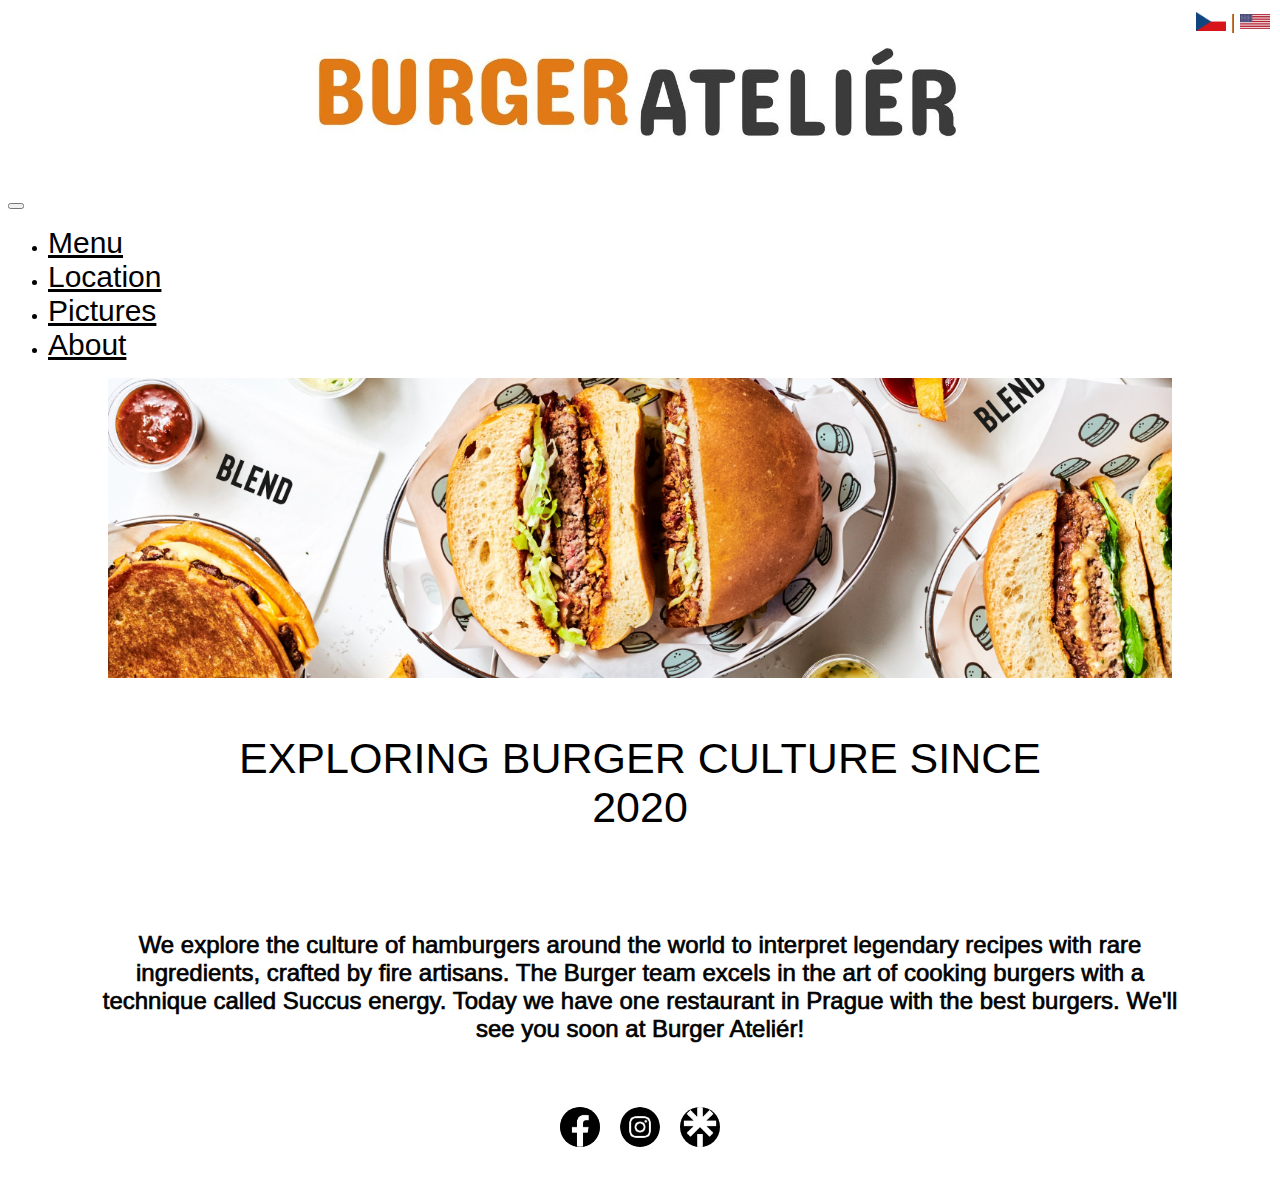
<file: index.html>
<!doctype html>
<html lang="en">
  <head>
    <meta charset="utf-8">
    <meta name="viewport" content="width=device-width, initial-scale=1">
    <title>Burger Ateliér</title>
    <link href="https://cdn.jsdelivr.net/npm/bootstrap@5.3.2/dist/css/bootstrap.min.css" rel="stylesheet" integrity="sha384-T3c6CoIi6uLrA9TneNEoa7RxnatzjcDSCmG1MXxSR1GAsXEV/Dwwykc2MPK8M2HN" crossorigin="anonymous">
    <link href="main.css" rel="stylesheet" type="text/css">
</head>
  <body>
    <div id="languageSwitch">
        <img src="pictures/cz.png" alt="Czech" onclick="setLang('cz')">
        <span>|</span>
        <img src="pictures/us.png" alt="US" onclick="setLang('en')">
    </div>
    <div class="head">
        <a href="index.html"><img src="pictures/name_logo.jpeg" alt="logo"></a>
    </div>
    <div class="header">
        <nav class="navbar navbar-expand-lg">
            <div class="container-fluid justify-content-between">
                
                <!-- Toggler/collapsible Button for mobile view -->
                <button class="navbar-toggler" type="button" data-bs-toggle="collapse" 
                        data-bs-target="#navbarResponsive" aria-controls="navbarResponsive" 
                        aria-expanded="false" aria-label="Toggle navigation">
                    <span class="navbar-toggler-icon"></span>
                </button>
    
                <!-- Navbar links -->
                <div class="collapse navbar-collapse" id="navbarResponsive">
                    <!-- Center items -->
                    <ul class="navbar-nav mx-auto">
                        <li class="nav-item">
                            <a class="nav-link" href="menu.html">Menu</a>
                        </li>
                        <li class="nav-item">
                            <a class="nav-link" href="location.html">Location</a>
                        </li>
                        <li class="nav-item">
                            <a class="nav-link" href="pictures.html">Pictures</a>
                        </li>
                        <li class="nav-item">
                            <a class="nav-link" href="about.html">About</a>
                        </li>
                    </ul>
                </div>
            </div>
        </nav>
    </div>
    
    <div class = "logo">
        <img src="pictures/test_logo.jpeg" alt="Logo">
    </div>
    <div id='text'>
        <div class="burger-text">
            <h2 lang='en'>EXPLORING BURGER CULTURE SINCE <br> 2020 </h2>
            <h2 lang='cz'>PROZKOUMÁVÁNÍ KULTURY HAMBURGERŮ OD <br> 2020</h2>
        </div>
        <div class="history-block">
            <p lang='en'>
                We explore the culture of hamburgers around the world to interpret legendary recipes with rare ingredients, crafted by fire artisans. The Burger team excels in the art of cooking burgers with a technique called Succus energy. Today we have one restaurant in Prague with the best burgers. We'll see you soon at Burger Ateliér!
            </p>
            <p lang='cz'>
                Prozkoumáváme kulturu hamburgerů po celém světě, abychom interpretovali legendární recepty s vzácnými ingrediencemi, vytvořené ohnivými umělci. Tým Burgeru exceluje v umění vaření burgerů pomocí techniky nazývané energie Succus. Dnes máme jeden restauraci v Praze s nejlepšími hamburgery. Brzy vás uvidíme v Burger Ateliér!
            </p>
        </div>
    </div>
    <footer>
        <div class="footer-container">
          <div class="social-icons">
            <a href="https://www.facebook.com/profile.php?id=61553385055670" target="_blank"><img src="pictures/facebook_icon.png" alt="Facebook"></a>
            <a href="https://www.instagram.com/burgeratelier/" target="_blank"><img src="pictures/instagram_icon.png" alt="Instagram"></a>
            <a href="https://l.facebook.com/l.php?u=https%3A%2F%2Flinktr.ee%2Fburgeratelier%3Ffbclid%3DIwAR17xxe9Kx7H_q-2rs1Njg72mYBB1C3CKdGrD5TphWrRk_N9sjRg1ttoL7s&h=AT3imqvihuPYZsE1CK614ztshZ5wx9M25t2qYFsLu6nI3tfp7FdQXDojZExz6yYcFk2msrfz9EkWK8uo3JegLmPk2kQrLMT7h7iwTAeT_QfYWo-udK8xBiQpPvZGPOXaq3GiteHoLwym6P07l0WmaU5cgHE" target="_blank"><img src="pictures/linktree_icon.png" alt="Linktree"></a>
          </div>
        </div>
      </footer>
        <script src="https://cdn.jsdelivr.net/npm/bootstrap@5.3.2/dist/js/bootstrap.bundle.min.js" integrity="sha384-C6RzsynM9kWDrMNeT87bh95OGNyZPhcTNXj1NW7RuBCsyN/o0jlpcV8Qyq46cDfL" crossorigin="anonymous"></script>
        <script src="lang.js"></script>
  </body>
</html>
</file>
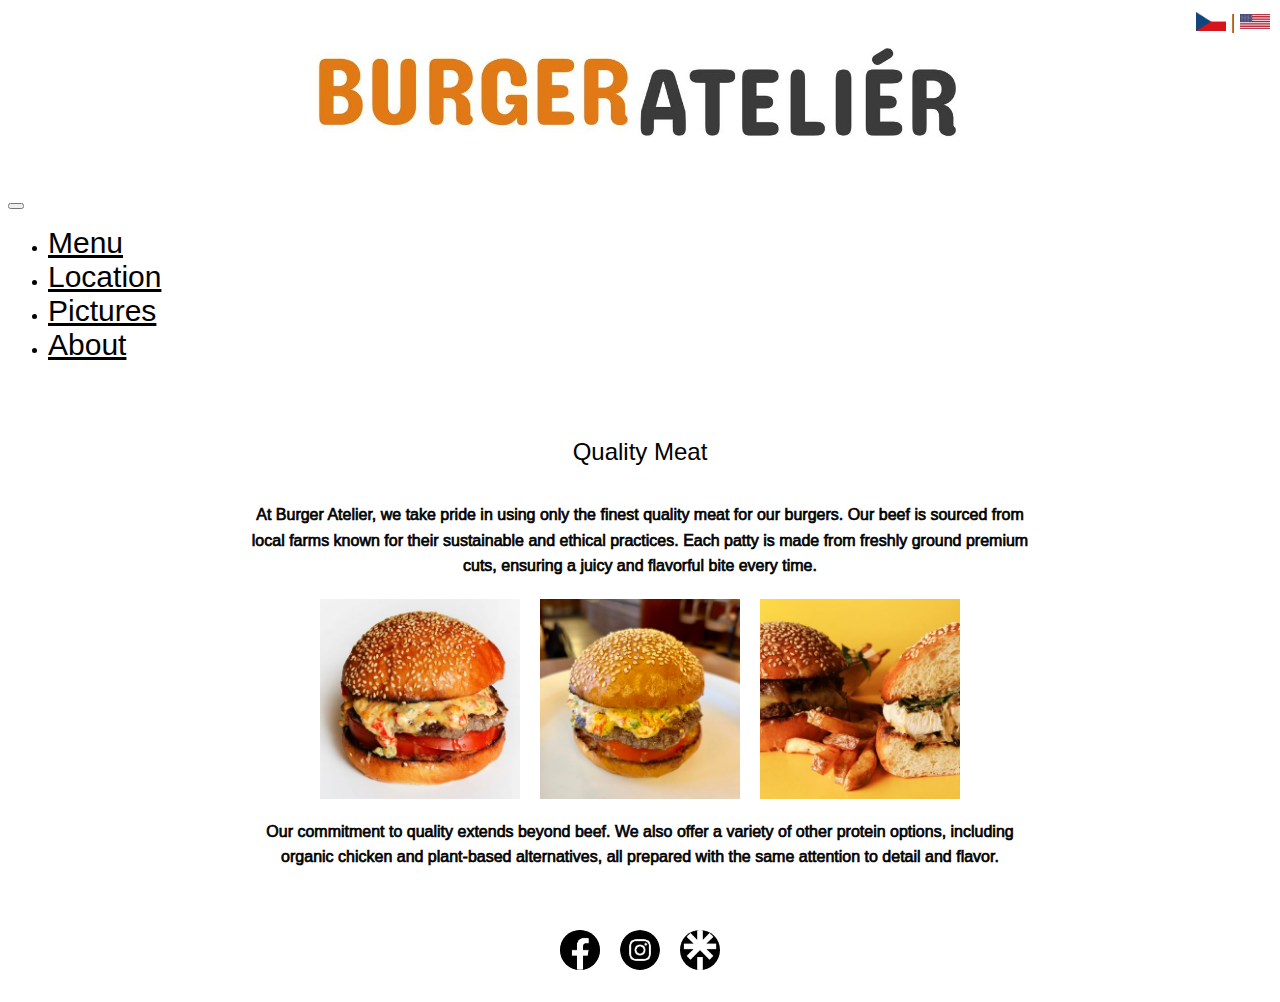
<file: about.html>
<!doctype html>
<html lang="en">
  <head>
    <meta charset="utf-8">
    <meta name="viewport" content="width=device-width, initial-scale=1">
    <title>Burger Ateliér</title>
    <link href="https://cdn.jsdelivr.net/npm/bootstrap@5.3.2/dist/css/bootstrap.min.css" rel="stylesheet" integrity="sha384-T3c6CoIi6uLrA9TneNEoa7RxnatzjcDSCmG1MXxSR1GAsXEV/Dwwykc2MPK8M2HN" crossorigin="anonymous">
    <link href="main.css" rel="stylesheet" type="text/css">
</head>
  <body>
    
    <div id="languageSwitch">
        <img src="pictures/cz.png" alt="Czech" onclick="setLang('cz')">
        <span>|</span>
        <img src="pictures/us.png" alt="US" onclick="setLang('en')">
    </div>
    <div class="head">
        <a href="index.html"><img src="pictures/name_logo.jpeg" alt="logo"></a>
    </div>
    <div class="header">
        <nav class="navbar navbar-expand-lg">
            <div class="container-fluid justify-content-between">
                
                <!-- Toggler/collapsible Button for mobile view -->
                <button class="navbar-toggler" type="button" data-bs-toggle="collapse" 
                        data-bs-target="#navbarResponsive" aria-controls="navbarResponsive" 
                        aria-expanded="false" aria-label="Toggle navigation">
                    <span class="navbar-toggler-icon"></span>
                </button>
    
                <!-- Navbar links -->
                <div class="collapse navbar-collapse" id="navbarResponsive">
                    <!-- Center items -->
                    <ul class="navbar-nav mx-auto">
                        <li class="nav-item">
                            <a class="nav-link" href="menu.html">Menu</a>
                        </li>
                        <li class="nav-item">
                            <a class="nav-link" href="location.html">Location</a>
                        </li>
                        <li class="nav-item">
                            <a class="nav-link" href="pictures.html">Pictures</a>
                        </li>
                        <li class="nav-item">
                            <a class="nav-link" href="about.html">About</a>
                        </li>
                    </ul>
                </div>
            </div>
        </nav>
    </div>

    <div class="container">
        <div class="section">
            <div id="text">
                <h2 lang='en'>Quality Meat</h2>
                <h2 lang='cz'>Kvalitní Maso</h2>
                <p lang='en'>At Burger Atelier, we take pride in using only the finest quality meat for our burgers. Our beef is sourced from local farms known for their sustainable and ethical practices. Each patty is made from freshly ground premium cuts, ensuring a juicy and flavorful bite every time.</p>
                <p lang='cz'>V Burger Atelier se pyšně používá pouze nejkvalitnější maso pro naše hamburgery. Naše hovězí maso pochází z místních farem známých svými udržitelnými a etickými postupy. Každý karbanátek je vyroben z čerstvě namletých prvotřídních kusů, což zaručuje šťavnatou a chutnou chuť pokaždé.</p>
                <div class="image-container">
                    <img src="pictures/food/burger1.jpeg" alt="Burger 1">
                    <img src="pictures/food/burger2.jpeg" alt="Burger 2">
                    <img src="pictures/food/burger3.jpeg" alt="Burger 3">
                </div>
                <p lang='en'>Our commitment to quality extends beyond beef. We also offer a variety of other protein options, including organic chicken and plant-based alternatives, all prepared with the same attention to detail and flavor.</p>
                <p lang='cz'>Náš závazek kvalitě sahá dál než jen k hovězímu masu. Nabízíme také širokou škálu dalších možností bílkovin, včetně ekologického kuřecího masa a rostlinných alternativ, všechny připravené s tou samou pozorností k detailu a chuti.</p>
            </div>
        </div>
      </div>   

    <footer>
        <div class="footer-container">
          <div class="social-icons">
            <a href="https://www.facebook.com/profile.php?id=61553385055670" target="_blank"><img src="pictures/facebook_icon.png" alt="Facebook"></a>
            <a href="https://www.instagram.com/burgeratelier/" target="_blank"><img src="pictures/instagram_icon.png" alt="Instagram"></a>
            <a href="https://l.facebook.com/l.php?u=https%3A%2F%2Flinktr.ee%2Fburgeratelier%3Ffbclid%3DIwAR17xxe9Kx7H_q-2rs1Njg72mYBB1C3CKdGrD5TphWrRk_N9sjRg1ttoL7s&h=AT3imqvihuPYZsE1CK614ztshZ5wx9M25t2qYFsLu6nI3tfp7FdQXDojZExz6yYcFk2msrfz9EkWK8uo3JegLmPk2kQrLMT7h7iwTAeT_QfYWo-udK8xBiQpPvZGPOXaq3GiteHoLwym6P07l0WmaU5cgHE" target="_blank"><img src="pictures/linktree_icon.png" alt="Linktree"></a>
          </div>
        </div>
      </footer>
      <script src="https://cdn.jsdelivr.net/npm/bootstrap@5.3.2/dist/js/bootstrap.bundle.min.js" integrity="sha384-C6RzsynM9kWDrMNeT87bh95OGNyZPhcTNXj1NW7RuBCsyN/o0jlpcV8Qyq46cDfL" crossorigin="anonymous"></script>
      <script src="lang.js"></script>

    </body>
</html>
</file>
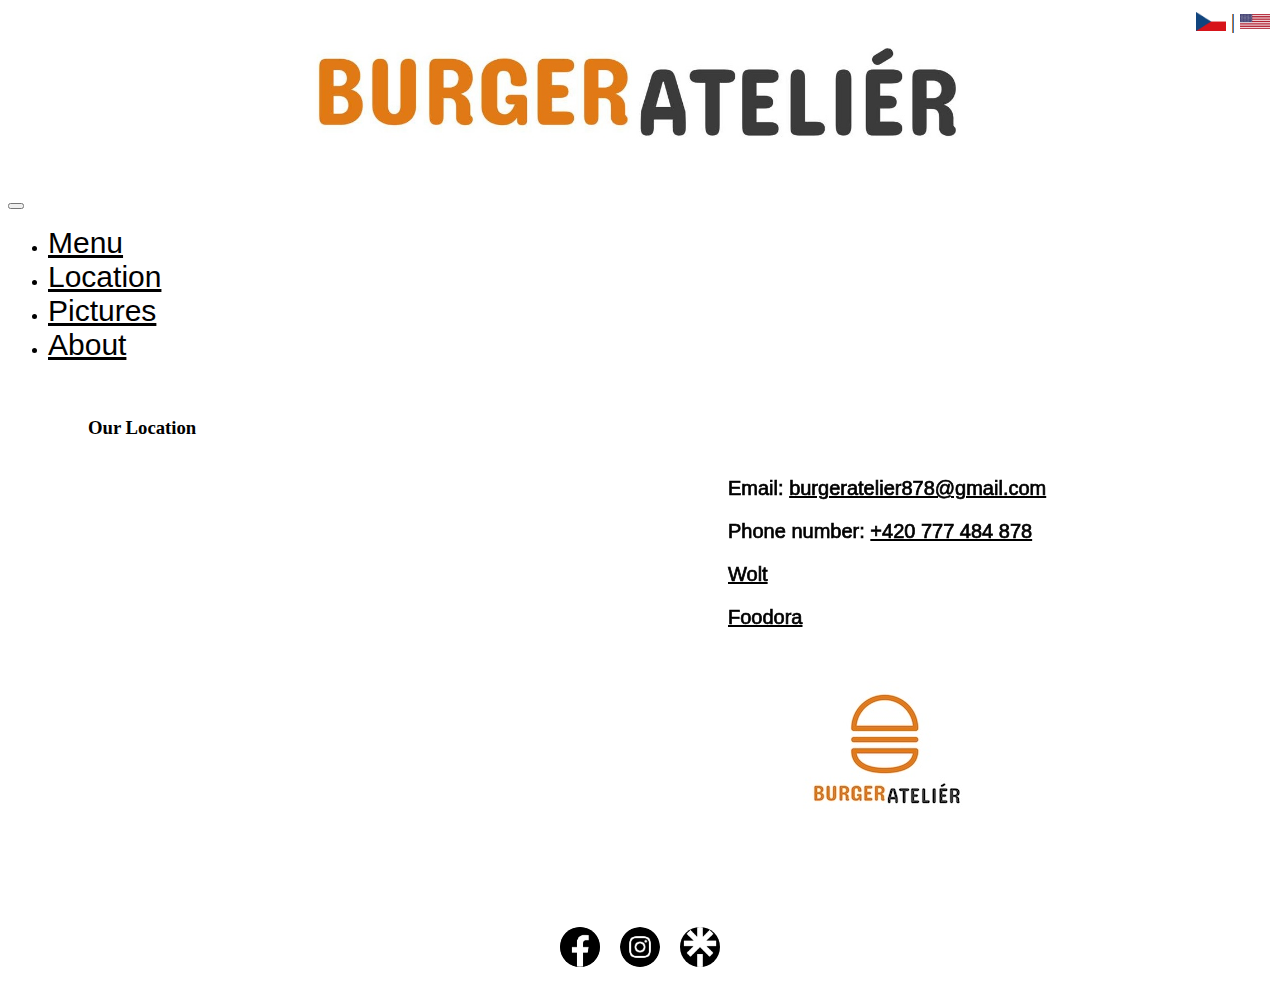
<file: location.html>
<!doctype html>
<html lang="en">
  <head>
    <meta charset="utf-8">
    <meta name="viewport" content="width=device-width, initial-scale=1">
    <title>Burger Ateliér</title>
    <link href="https://cdn.jsdelivr.net/npm/bootstrap@5.3.2/dist/css/bootstrap.min.css" rel="stylesheet" integrity="sha384-T3c6CoIi6uLrA9TneNEoa7RxnatzjcDSCmG1MXxSR1GAsXEV/Dwwykc2MPK8M2HN" crossorigin="anonymous">
    <link href="main.css" rel="stylesheet" type="text/css">
</head>
  <body>
    <div id="languageSwitch">
        <img src="pictures/cz.png" alt="Czech" onclick="setLang('cz')">
        <span>|</span>
        <img src="pictures/us.png" alt="US" onclick="setLang('en')">
    </div>
    <div class="head">
        <a href="index.html"><img src="pictures/name_logo.jpeg" alt="logo"></a>
    </div>
    <div class="header">
        <nav class="navbar navbar-expand-lg">
            <div class="container-fluid justify-content-between">
                
                <!-- Toggler/collapsible Button for mobile view -->
                <button class="navbar-toggler" type="button" data-bs-toggle="collapse" 
                        data-bs-target="#navbarResponsive" aria-controls="navbarResponsive" 
                        aria-expanded="false" aria-label="Toggle navigation">
                    <span class="navbar-toggler-icon"></span>
                </button>
    
                <!-- Navbar links -->
                <div class="collapse navbar-collapse" id="navbarResponsive">
                    <!-- Center items -->
                    <ul class="navbar-nav mx-auto">
                        <li class="nav-item">
                            <a class="nav-link" href="menu.html">Menu</a>
                        </li>
                        <li class="nav-item">
                            <a class="nav-link" href="location.html">Location</a>
                        </li>
                        <li class="nav-item">
                            <a class="nav-link" href="pictures.html">Pictures</a>
                        </li>
                        <li class="nav-item">
                            <a class="nav-link" href="about.html">About</a>
                        </li>
                    </ul>
                </div>
            </div>
        </nav>
    </div>
    <div class="map">
        <div id="text">
            <h3 lang='en'>Our Location</h3>
            <h3 lang='cz'>Naše Lokace</h3>
        </div>
        <div class="map-content">
            <!-- Embed Google Map using iframe -->
            <iframe
                width="600"
                height="450"
                style="border:0"
                loading="lazy"
                allowfullscreen
                src="https://www.google.com/maps/embed?pb=!1m18!1m12!1m3!1d2561.5842251125536!2d14.454002115697655!3d50.06752167942073!2m3!1f0!2f0!3f0!3m2!1i1024!2i768!4f13.1!3m3!1m2!1s0x470b93caa51846d1%3A0xe68e04756b0c940c!2sBurger%20Ateli%C3%A9r!5e0!3m2!1sen!2suk!4v1646423654350!5m2!1sen!2suk"
            ></iframe>
            <div class="contact-info">
                <p>Email: <a href="mailto:burgeratelier878@gmail.com">burgeratelier878@gmail.com</a></p>
                <p>Phone number: <a href="tel:+1234567890">+420 777 484 878</a></p>
                <p><a href="https://wolt.com/cs/cze/prague/restaurant/burger-atelier">Wolt</a></p>
                <p><a href="https://www.foodora.cz/restaurant/hebu/burger-atelier">Foodora</a></p>
                <div class="logo-pic">
                    <img src="pictures/atelier_logo.jpeg" alt="logo">
                </div>
            </div>
        </div>
    </div>
    
    
    <footer>
        <div class="footer-container">
          <div class="social-icons">
            <a href="https://www.facebook.com/profile.php?id=61553385055670" target="_blank"><img src="pictures/facebook_icon.png" alt="Facebook"></a>
            <a href="https://www.instagram.com/burgeratelier/" target="_blank"><img src="pictures/instagram_icon.png" alt="Instagram"></a>
            <a href="https://l.facebook.com/l.php?u=https%3A%2F%2Flinktr.ee%2Fburgeratelier%3Ffbclid%3DIwAR17xxe9Kx7H_q-2rs1Njg72mYBB1C3CKdGrD5TphWrRk_N9sjRg1ttoL7s&h=AT3imqvihuPYZsE1CK614ztshZ5wx9M25t2qYFsLu6nI3tfp7FdQXDojZExz6yYcFk2msrfz9EkWK8uo3JegLmPk2kQrLMT7h7iwTAeT_QfYWo-udK8xBiQpPvZGPOXaq3GiteHoLwym6P07l0WmaU5cgHE" target="_blank"><img src="pictures/linktree_icon.png" alt="Linktree"></a>
          </div>
        </div>
      </footer>
      <script src="https://cdn.jsdelivr.net/npm/bootstrap@5.3.2/dist/js/bootstrap.bundle.min.js" integrity="sha384-C6RzsynM9kWDrMNeT87bh95OGNyZPhcTNXj1NW7RuBCsyN/o0jlpcV8Qyq46cDfL" crossorigin="anonymous"></script>
      <script src="lang.js"></script>
    </body>
</html>
</file>
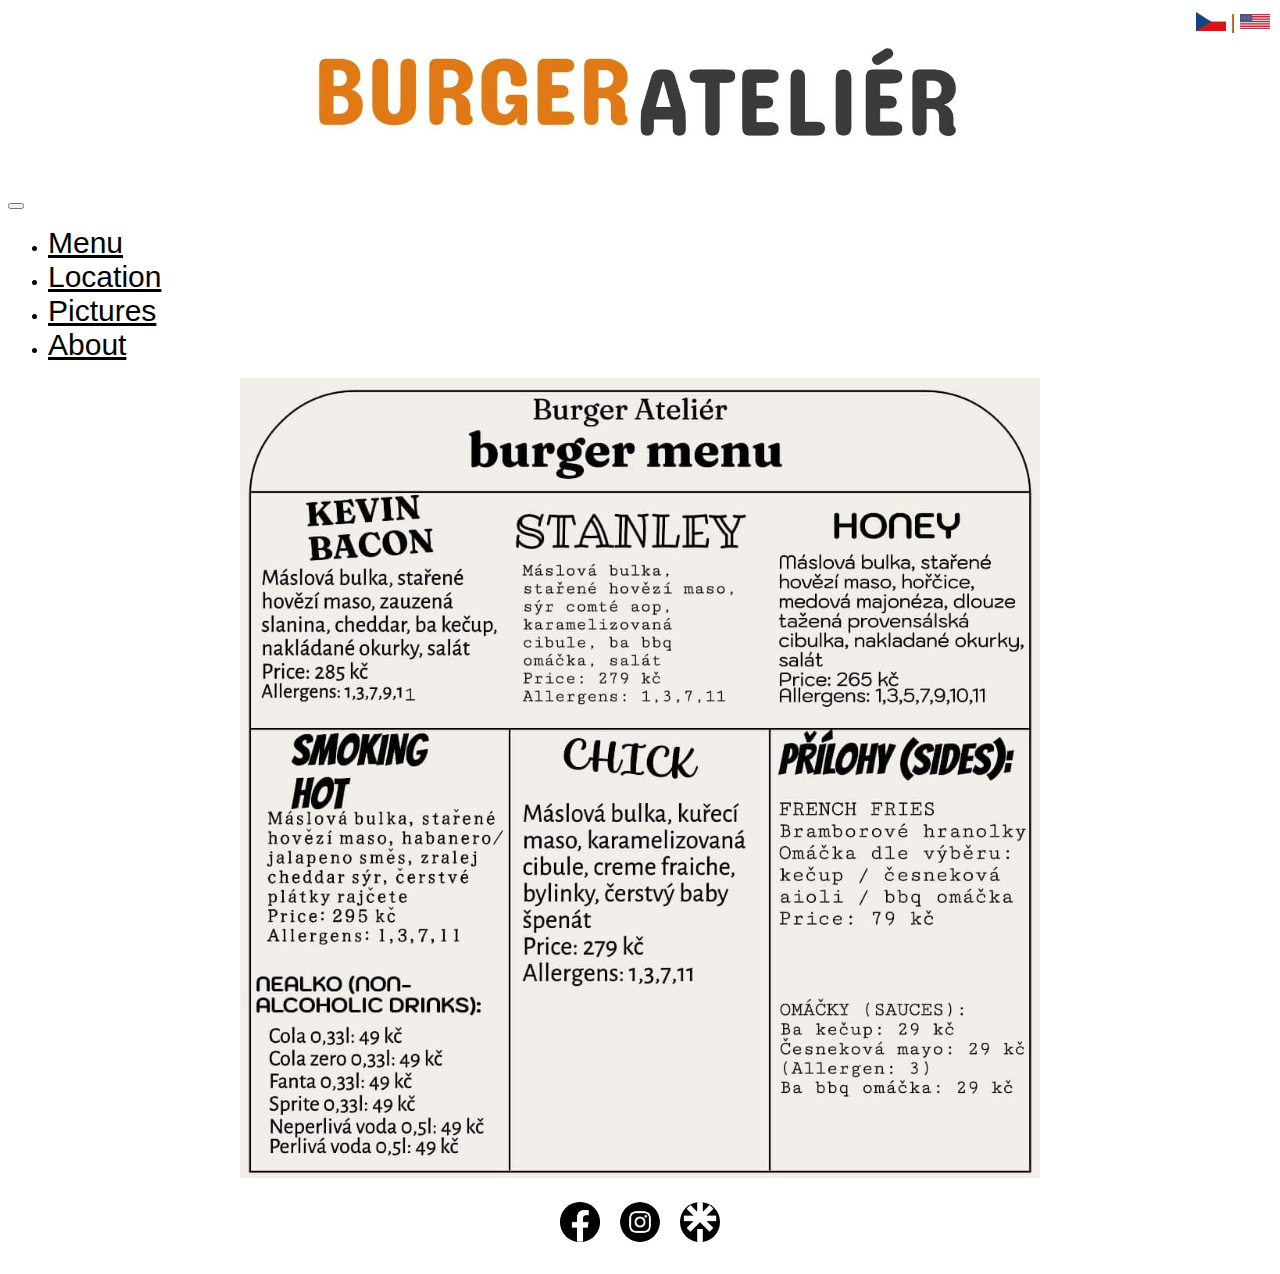
<file: menu.html>
<!doctype html>
<html lang="en">
  <head>
    <meta charset="utf-8">
    <meta name="viewport" content="width=device-width, initial-scale=1">
    <title>Burger Ateliér</title>
    <link href="https://cdn.jsdelivr.net/npm/bootstrap@5.3.2/dist/css/bootstrap.min.css" rel="stylesheet" integrity="sha384-T3c6CoIi6uLrA9TneNEoa7RxnatzjcDSCmG1MXxSR1GAsXEV/Dwwykc2MPK8M2HN" crossorigin="anonymous">
    <link href="main.css" rel="stylesheet" type="text/css">
</head>
  <body>
    <div id="languageSwitch">
        <img src="pictures/cz.png" alt="Czech" onclick="setLang('cz')">
        <span>|</span>
        <img src="pictures/us.png" alt="US" onclick="setLang('en')">
    </div>
    <div class="head">
        <a href="index.html"><img src="pictures/name_logo.jpeg" alt="logo"></a>
    </div>
    <div class="header">
        <nav class="navbar navbar-expand-lg">
            <div class="container-fluid justify-content-between">
                
                <!-- Toggler/collapsible Button for mobile view -->
                <button class="navbar-toggler" type="button" data-bs-toggle="collapse" 
                        data-bs-target="#navbarResponsive" aria-controls="navbarResponsive" 
                        aria-expanded="false" aria-label="Toggle navigation">
                    <span class="navbar-toggler-icon"></span>
                </button>
    
                <!-- Navbar links -->
                <div class="collapse navbar-collapse" id="navbarResponsive">
                    <!-- Center items -->
                    <ul class="navbar-nav mx-auto">
                        <li class="nav-item">
                            <a class="nav-link" href="menu.html">Menu</a>
                        </li>
                        <li class="nav-item">
                            <a class="nav-link" href="location.html">Location</a>
                        </li>
                        <li class="nav-item">
                            <a class="nav-link" href="pictures.html">Pictures</a>
                        </li>
                        <li class="nav-item">
                            <a class="nav-link" href="about.html">About</a>
                        </li>
                    </ul>
                </div>
            </div>
        </nav>
    </div>

        
    <div class="menu-pic">
        <img src="pictures/menu.jpg" alt="Menu">
    </div>

    <footer>
        <div class="footer-container">
          <div class="social-icons">
            <a href="https://www.facebook.com/profile.php?id=61553385055670" target="_blank"><img src="pictures/facebook_icon.png" alt="Facebook"></a>
            <a href="https://www.instagram.com/burgeratelier/" target="_blank"><img src="pictures/instagram_icon.png" alt="Instagram"></a>
            <a href="https://l.facebook.com/l.php?u=https%3A%2F%2Flinktr.ee%2Fburgeratelier%3Ffbclid%3DIwAR17xxe9Kx7H_q-2rs1Njg72mYBB1C3CKdGrD5TphWrRk_N9sjRg1ttoL7s&h=AT3imqvihuPYZsE1CK614ztshZ5wx9M25t2qYFsLu6nI3tfp7FdQXDojZExz6yYcFk2msrfz9EkWK8uo3JegLmPk2kQrLMT7h7iwTAeT_QfYWo-udK8xBiQpPvZGPOXaq3GiteHoLwym6P07l0WmaU5cgHE" target="_blank"><img src="pictures/linktree_icon.png" alt="Linktree"></a>
          </div>
        </div>
      </footer>
      <script src="https://cdn.jsdelivr.net/npm/bootstrap@5.3.2/dist/js/bootstrap.bundle.min.js" integrity="sha384-C6RzsynM9kWDrMNeT87bh95OGNyZPhcTNXj1NW7RuBCsyN/o0jlpcV8Qyq46cDfL" crossorigin="anonymous"></script>
      <script src="lang.js"></script>
    </body>
</html>
</file>
<file: main.css>
.head{
    text-align: center;
    padding: 40px;
}
.head img {
    height: 100px; /* Maintain aspect ratio */
    width: auto;

}
@media screen and (max-width: 660px) {
    .head img {
        width: calc(100vw - 20px); /* Width of screen minus 20px */
        max-width: 100%; /* Ensure image doesn't exceed screen width */
        height: auto;
    }
    }
.head h1 a, h3 a {
    color: inherit; /* Inherit the color from its parent element */
    text-decoration: none; /* Remove underline */
}
.nav-link {
    font-family: Bison, sans-serif;
    font-size: 30px; /* Adjust the font size as needed */
    color: black;
}
.nav-item {
    margin-right: 30px; /* Adjust the margin between each item as needed */
}

.logo {
    text-align: center; /* Center the logo */
    padding-left: 100px; /* Add padding of 40 pixels on all sides */
    padding-right: 100px; /* Add padding of 40 pixels on all sides */
    overflow: hidden; /* Hide overflowing content */
    width: calc(100%-200);
    height: 300px;
}
.logo img {
    width: 100%;
    height: 100%;
    object-fit: cover; /* Crop the image to cover the entire container */
    object-position: center; /* Center the image within the container */
}

.burger-text{
    text-align: center;
}
.history-block{
    text-align: center;
    padding-left: 90px;
    padding-right: 90px;
    padding-top: 20px;
    padding-bottom: 20px;


}
.menu-pic{
    text-align: center;
    padding: 20 80px;

}

.menu-pic img {
    width: 800px; /* Adjust the width as needed */
    height: auto; /* Maintain aspect ratio */
}
@media screen and (max-width: 800px) {
.menu-pic img {
    width: calc(100vw - 20px); /* Width of screen minus 20px */
    max-width: 100%; /* Ensure image doesn't exceed screen width */
}
}
.map {
    padding-top: 20px; /* Add padding from the top */
    padding-left: 80px; /* Add padding from the left */
}


.map .map-content .contact-info a {
    color: inherit; /* Inherit the color from its parent element */
}
.map .map-content .contact-info p {
    font-size: 20px;
}
.map-content {
    display: flex;
}

.map-content iframe {
    margin-right: 40px; /* Add margin between map and contact info */
}

.logo-pic{
    text-align: center;
}


/* Footer styles */
footer {
    padding: 20px 0; /* Padding for top and bottom */
  }
  
  .footer-container {
    max-width: 1200px; /* Maximum width of the footer content */
    margin: 0 auto; /* Center the footer content */
  }
  
  .social-icons {
    display: flex; /* Display the icons in a row */
    justify-content: center; /* Center the icons horizontally */
  }
  
  .social-icons a {
    margin: 0 10px; /* Margin between each social icon */
  }
  
  .social-icons img {
    width: 40px; /* Set the width of the icons */
    height: 40px; /* Set the height of the icons */
    background-color: black;
    border-radius: 50%;
  }
  
h1{
    font-size: 56px;
    font-weight: bold;
    font-family: Bison, sans-serif;
    transform: scaleY(1.3);
    letter-spacing: 1px;
    padding: 20px;
}
h2{
    font-size: 43px;
    font-weight: 525;
    font-family: Bison, sans-serif;
    padding: 20px;
}
p{
    -webkit-text-stroke-width: 0.7px;
    font-family: Bison, sans-serif;
    font-size: 24px;
}

.gallery {
    display: grid;
    grid-template-rows: repeat(auto-fit, minmax(50px, 1fr));
    grid-gap: 10px;
    justify-items: center;
  }
  
  .gallery img {
    width: 250px;
    height: 250px;
    cursor: pointer;
  }
  
  .overlay {
    display: none;
    position: fixed;
    top: 0;
    left: 0;
    width: 100%;
    height: 100%;
    background-color: rgba(0, 0, 0, 0.7);
    z-index: 2;
    text-align: center;
  }
  
  .overlay-image {
    max-width: 80%;
    max-height: 80%;
    margin-top: 5%;
  }
  
  .prev, .next {
    cursor: pointer;
    color: white;
    font-size: 30px;
    position: absolute;
    top: 50%;
    transform: translateY(-50%);
  }
  
  .prev {
    left: 10%;
  }
  
  .next {
    right: 10%;
  }
  
  /* Add bottom padding to each row */
.row {
    margin-bottom: 20px; /* Adjust the space between rows */
  }
  
  /* Add space between images within a row */
  .col {
    padding-right: 10px; /* Adjust the space between images within a row */
    padding-bottom: 0px; /* Adjust the space below each image */
  }
  

  .container {
    max-width: 800px;
    margin: 0 auto;
    padding: 20px;
  }
  
  .section {
    text-align: center;
  }
  
  .section h2 {
    font-size: 24px;
    margin-bottom: 10px;
  }
  
  .section p {
    font-size: 16px;
    line-height: 1.6;
    margin-bottom: 20px;
  }
  
  .image-container {
    display: flex;
    justify-content: center;
    margin-bottom: 20px;
  }
  
  .image-container img {
    max-width: 200px;
    margin: 0 10px;
  }
  
  #languageSwitch {
    position: absolute;
    top: 10px;
    right: 10px;
    display: flex;
    align-items: center;
}

#languageSwitch img {
    width: 30px;
    height: auto;
    cursor: pointer;
}

#languageSwitch span {
    margin: 0 5px;
    font-size: 20px;
    color: #000;
}
</file>
